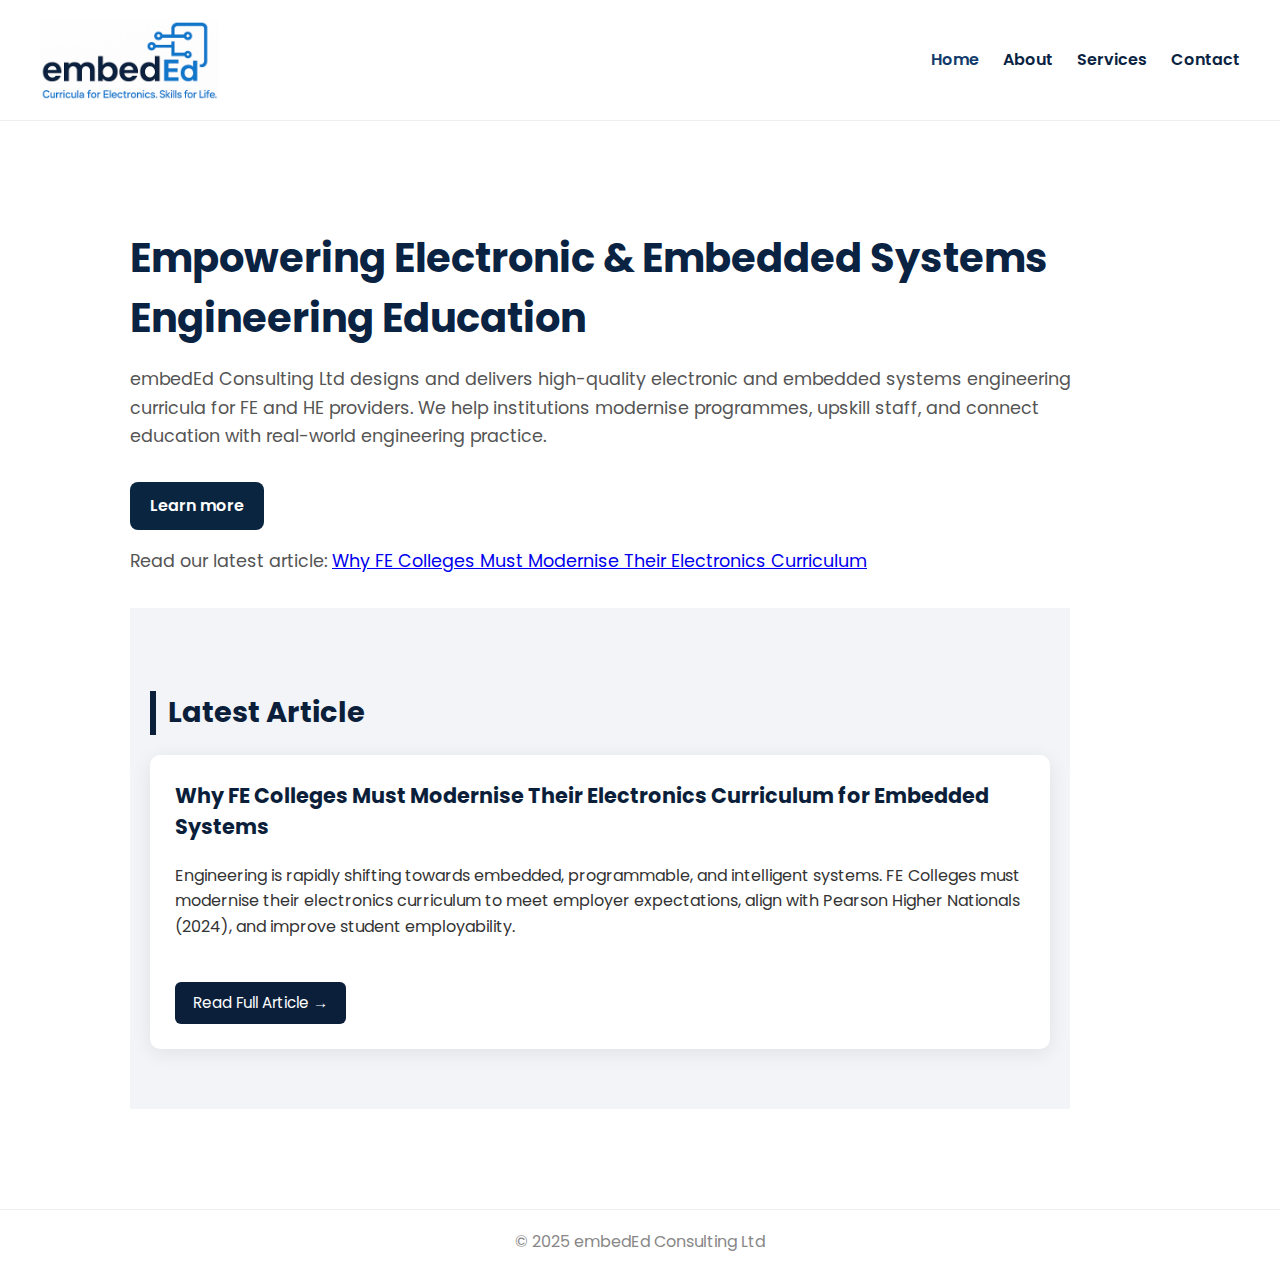
<file: index.html>
<!doctype html>
<html lang="en">
  <head>
    <title>Home — embedEd Consulting Ltd</title>
    <style>
      body { 
        opacity: 0; 
        transition: opacity 0.3s ease-in; 
        font-family: 'Poppins', sans-serif; 
        margin: 0; 
      }

      header {
        display: flex;
        justify-content: space-between;
        align-items: center;
        padding: 20px 40px;
        border-bottom: 1px solid #eee;
      }

      .logo img {
        height: 70px;
      }

      nav a {
        text-decoration: none;
        color: #0a2342;
        font-weight: 600;
        margin-left: 20px;
        transition: color 0.2s ease;
      }

      nav a:hover, nav a.active {
        color: #123b6c;
      }

      main {
        display: flex;
        align-items: center;
        justify-content: space-between;
        flex-wrap: wrap;
        max-width: 1100px;
        margin: 80px auto;
        padding: 0 40px;
      }

      .text {
        flex: 1;
        min-width: 300px;
        margin-right: 40px;
      }

      h1 {
        color: #0a2342;
        font-size: 2.5rem;
        margin-bottom: 12px;
      }

      p {
        color: #555;
        font-size: 1.1rem;
        margin-bottom: 32px;
        line-height: 1.6;
      }

      .btn {
        display: inline-block;
        background-color: #0a2342;
        color: white;
        padding: 12px 28px;
        border-radius: 8px;
        font-weight: 600;
        text-decoration: none;
        transition: background 0.3s ease;
      }

      .btn:hover {
        background-color: #123b6c;
      }

      .illustration {
        flex: 1;
        min-width: 300px;
        text-align: center;
      }

      .illustration img {
        max-width: 100%;
        height: auto;
      }

      footer {
        text-align: center;
        padding: 20px;
        color: #888;
        border-top: 1px solid #eee;
        margin-top: 100px;
      }
    </style>

    <script>
      // Dynamically load shared head (favicon, fonts, etc.)
      fetch("assets/head.html")
        .then(response => response.text())
        .then(data => {
          document.head.insertAdjacentHTML("beforeend", data);
        });
    </script>
  </head>

  <body>
    <header>
      <div class="logo">
        <img src="assets/logo.png" alt="embedEd Consulting Ltd logo">
      </div>
      <nav>
        <a href="index.html" class="active">Home</a>
        <a href="about.html">About</a>
        <a href="services.html">Services</a>
        <a href="contact.html">Contact</a>
      </nav>
    </header>

    <main>
      <div class="text">
        <h1>Empowering Electronic & Embedded Systems Engineering Education</h1>
        <p>
          embedEd Consulting Ltd designs and delivers high-quality electronic and embedded systems engineering curricula 
          for FE and HE providers. We help institutions modernise programmes, upskill staff, and connect education with 
          real-world engineering practice.
        </p>
        <a href="services.html" class="btn">Learn more</a>
      </div>
      <p>
        Read our latest article:
        <a href="article.html">Why FE Colleges Must Modernise Their Electronics Curriculum</a>
      </p>
      <section id="articles" style="padding: 60px 20px; background-color: #f2f4f8;">
        <div style="max-width: 900px; margin: 0 auto;">
      
          <h2 style="
            font-size: 1.8rem;
            color: #0b1f3b;
            margin-bottom: 20px;
            border-left: 6px solid #0b1f3b;
            padding-left: 12px;
          ">
            Latest Article
          </h2>
      
          <div style="
            background: #ffffff;
            padding: 25px;
            border-radius: 10px;
            box-shadow: 0 4px 20px rgba(0,0,0,0.08);
          ">
            <h3 style="margin-top: 0; color: #0b1f3b; font-size: 1.3rem;">
              Why FE Colleges Must Modernise Their Electronics Curriculum for Embedded Systems
            </h3>
      
            <p style="font-size: 1rem; color: #333; line-height: 1.6;">
              Engineering is rapidly shifting towards embedded, programmable, and intelligent systems.
              FE Colleges must modernise their electronics curriculum to meet employer expectations,
              align with Pearson Higher Nationals (2024), and improve student employability.
            </p>
      
            <a href="article.html" style="
              display: inline-block;
              margin-top: 10px;
              padding: 10px 18px;
              background-color: #0b1f3b;
              color: #ffffff;
              border-radius: 6px;
              text-decoration: none;
              font-size: 0.95rem;
            ">
              Read Full Article →
            </a>
          </div>
      
        </div>
      </section>
    </main>

    <footer>© 2025 embedEd Consulting Ltd</footer>

    <script>
      window.addEventListener('load', () => document.body.style.opacity = 1);
    </script>
  </body>
</html>
</file>
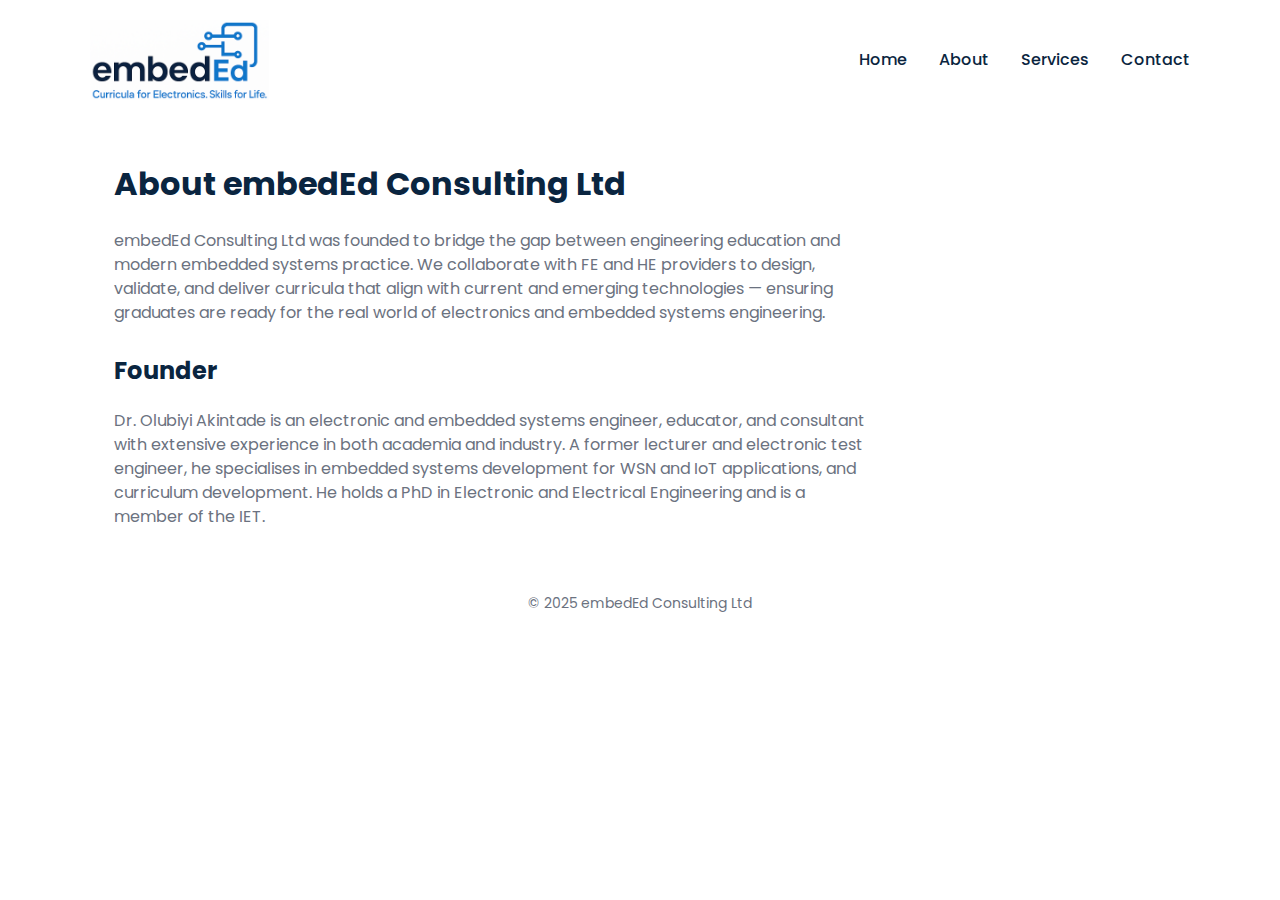
<file: about.html>
<!doctype html>
<html lang="en">
  <head>
    <title>About — embedEd Consulting Ltd</title>
    <style>
      body { opacity: 0; transition: opacity .2s ease-in; }
    </style>
    <script>
      fetch("assets/head.html")
        .then(response => response.text())
        .then(data => {
          document.head.insertAdjacentHTML("beforeend", data);
        });
    </script>
  </head>

  <body>
    <header class="header">
      <div class="header-inner">
        <div class="logo">
          <img src="assets/logo.png" alt="embedEd Consulting logo">
        </div>
        <nav class="nav">
          <a href="index.html">Home</a>
          <a href="about.html" class="active">About</a>
          <a href="services.html">Services</a>
          <a href="contact.html">Contact</a>
        </nav>
      </div>
    </header>

    <main style="max-width:var(--max-width);margin:40px auto;padding:0 24px">
      <h1 style="font-size:32px;color:var(--navy)">About embedEd Consulting Ltd</h1>
      <p style="color:var(--muted);font-size:16px;max-width:760px">
        embedEd Consulting Ltd was founded to bridge the gap between engineering education and modern embedded systems practice. 
        We collaborate with FE and HE providers to design, validate, and deliver curricula that align with current and emerging technologies — 
        ensuring graduates are ready for the real world of electronics and embedded systems engineering.
      </p>

      <h2 style="margin-top:28px;color:var(--navy)">Founder</h2>
      <p style="color:var(--muted);max-width:760px">
        Dr. Olubiyi Akintade is an electronic and embedded systems engineer, educator, and consultant with extensive experience in both academia and industry. 
        A former lecturer and electronic test engineer, he specialises in embedded systems development for WSN and IoT applications, and curriculum development. 
        He holds a PhD in Electronic and Electrical Engineering and is a member of the IET.
      </p>
    </main>

    <footer class="footer">© 2025 embedEd Consulting Ltd</footer>

    <script>
      window.addEventListener('load', () => document.body.style.opacity = 1);
    </script>
  </body>
</html>
</file>
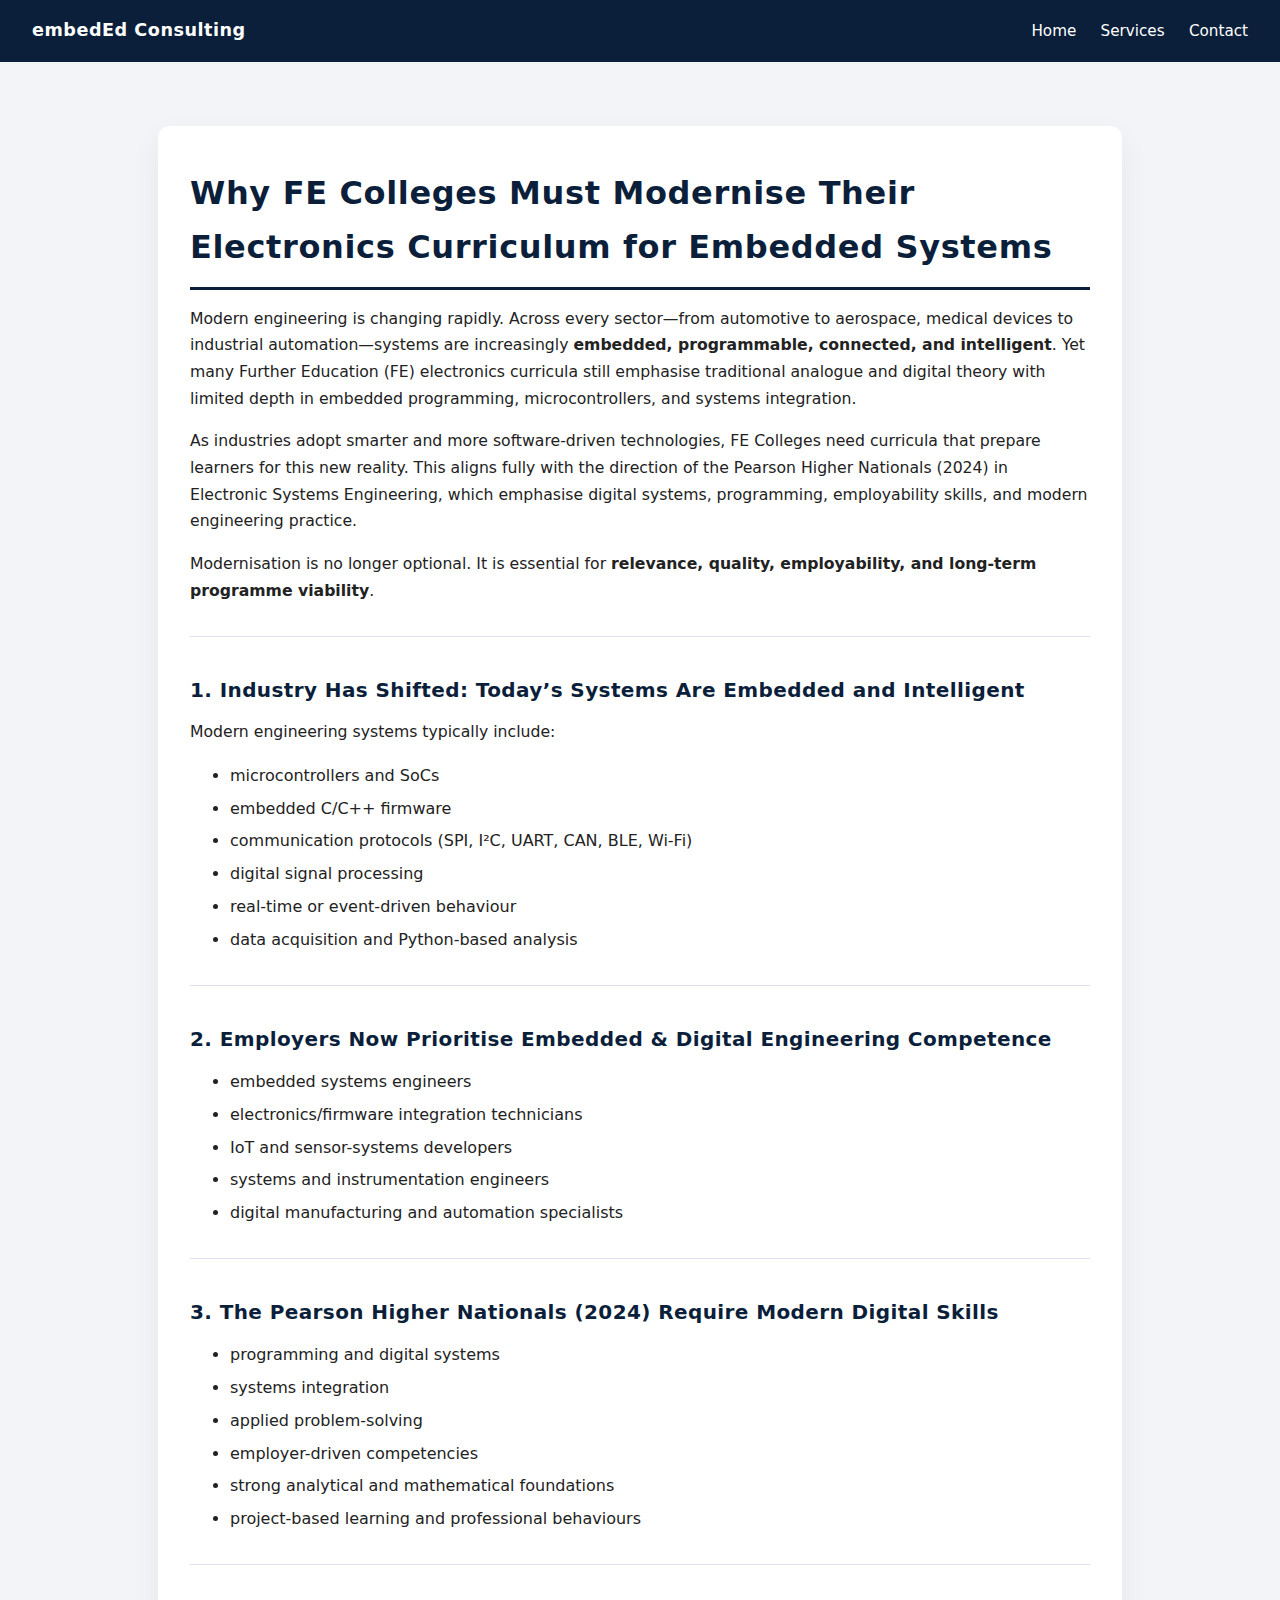
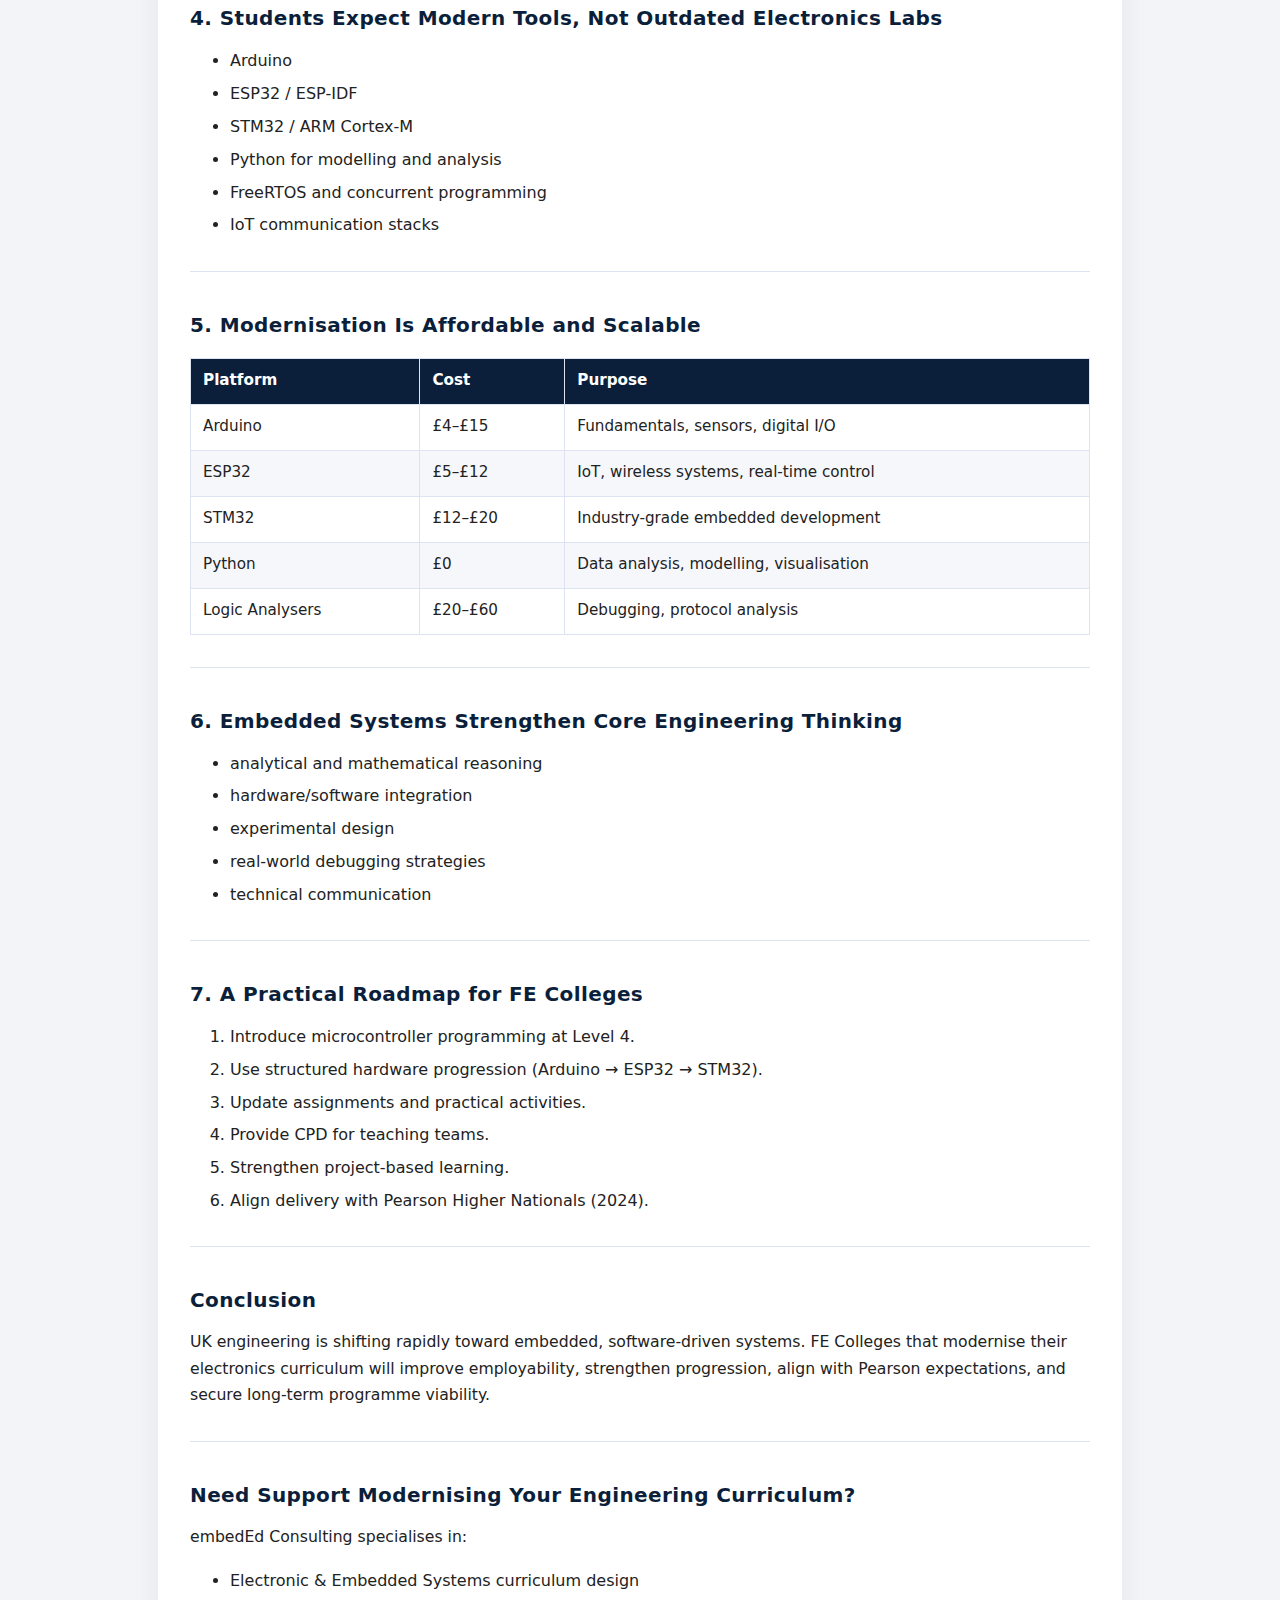
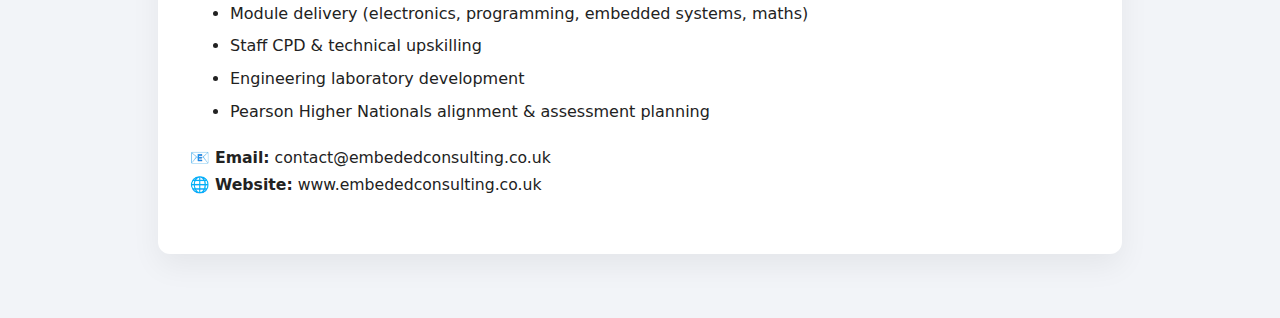
<file: article.html>
<!DOCTYPE html>
<html lang="en">
<head>
  <meta charset="UTF-8" />
  <meta name="viewport" content="width=device-width, initial-scale=1.0" />
  <title>Why FE Colleges Must Modernise Their Electronics Curriculum for Embedded Systems</title>

  <style>
    /* === Global Page Styling === */
    body {
      margin: 0;
      padding: 0;
      background-color: #f2f4f8;
      font-family: system-ui, -apple-system, BlinkMacSystemFont, "Segoe UI",
        Roboto, Helvetica, Arial, sans-serif;
      color: #222;
      line-height: 1.7;
    }

    /* === Navigation Bar === */
    nav {
      background-color: #0b1f3b;
      padding: 1rem 2rem;
      display: flex;
      justify-content: space-between;
      align-items: center;
    }

    nav .logo {
      color: #ffffff;
      font-weight: 700;
      font-size: 1.1rem;
      letter-spacing: 0.03em;
    }

    nav a {
      color: #ffffff;
      margin-left: 1.2rem;
      text-decoration: none;
      font-size: 0.95rem;
    }

    nav a:hover {
      text-decoration: underline;
    }

    /* === Article Styling === */
    .article-section {
      max-width: 900px;
      margin: 4rem auto;
      padding: 2.5rem 2rem;
      background-color: #ffffff;
      border-radius: 12px;
      box-shadow: 0 12px 30px rgba(0, 0, 0, 0.06);
    }

    .article-section h1,
    .article-section h2 {
      font-family: inherit;
      font-weight: 700;
      letter-spacing: 0.02em;
      color: #0b1f3b;
      margin-top: 0;
    }

    .article-section h1 {
      font-size: 2rem;
      margin-bottom: 1rem;
      border-bottom: 3px solid #0b1f3b;
      padding-bottom: 0.75rem;
    }

    .article-section h2 {
      font-size: 1.25rem;
      margin-top: 2.25rem;
      margin-bottom: 0.75rem;
    }

    .article-section p {
      margin: 0 0 1rem;
      font-size: 0.98rem;
    }

    .article-section strong {
      font-weight: 600;
    }

    .article-section ul,
    .article-section ol {
      margin: 0 0 1.25rem 1.25rem;
      padding-left: 1.25rem;
    }

    .article-section li {
      margin-bottom: 0.35rem;
    }

    .article-section hr {
      border: 0;
      border-top: 1px solid #dde3f0;
      margin: 2rem 0;
    }

    .article-section table {
      width: 100%;
      border-collapse: collapse;
      margin: 1rem 0 1.5rem;
      font-size: 0.95rem;
    }

    .article-section thead {
      background-color: #0b1f3b;
      color: #ffffff;
    }

    .article-section th,
    .article-section td {
      padding: 0.6rem 0.75rem;
      border: 1px solid #dde3f0;
      text-align: left;
    }

    .article-section tbody tr:nth-child(even) {
      background-color: #f5f7fb;
    }

    .article-section a {
      color: #0b5fad;
      text-decoration: none;
    }

    .article-section a:hover {
      text-decoration: underline;
    }

    /* === Responsive Table Styling === */
    @media (max-width: 768px) {
      .article-section {
        margin: 2rem 1rem;
        padding: 1.75rem 1.25rem;
        border-radius: 10px;
      }

      .article-section h1 {
        font-size: 1.6rem;
      }

      .article-section h2 {
        font-size: 1.1rem;
      }

      .article-section table,
      .article-section thead,
      .article-section tbody,
      .article-section th,
      .article-section td,
      .article-section tr {
        display: block;
      }

      .article-section thead {
        display: none;
      }

      .article-section tr {
        margin-bottom: 0.75rem;
        border: 1px solid #dde3f0;
        border-radius: 6px;
        overflow: hidden;
      }

      .article-section td {
        border: none;
        border-bottom: 1px solid #eef1f8;
        position: relative;
        padding: 0.5rem 0.75rem;
      }

      .article-section td:last-child {
        border-bottom: none;
      }

      .article-section td::before {
        content: attr(data-label);
        display: block;
        font-weight: 600;
        margin-bottom: 0.25rem;
        color: #0b1f3b;
        font-size: 0.85rem;
        text-transform: uppercase;
        letter-spacing: 0.04em;
      }
    }
  </style>
</head>

<body>

  <nav>
    <div class="logo">embedEd Consulting</div>
    <div>
      <a href="index.html">Home</a>
      <a href="services.html">Services</a>
      <a href="contact.html">Contact</a>
    </div>
  </nav>

  <section class="article-section">

    <h1>Why FE Colleges Must Modernise Their Electronics Curriculum for Embedded Systems</h1>

    <p>
      Modern engineering is changing rapidly. Across every sector—from automotive to aerospace,
      medical devices to industrial automation—systems are increasingly
      <strong>embedded, programmable, connected, and intelligent</strong>. Yet many Further Education (FE)
      electronics curricula still emphasise traditional analogue and digital theory with limited depth
      in embedded programming, microcontrollers, and systems integration.
    </p>

    <p>
      As industries adopt smarter and more software-driven technologies, FE Colleges need curricula
      that prepare learners for this new reality. This aligns fully with the direction of the
      Pearson Higher Nationals (2024) in Electronic Systems Engineering, which emphasise digital
      systems, programming, employability skills, and modern engineering practice.
    </p>

    <p>
      Modernisation is no longer optional. It is essential for <strong>relevance, quality, employability,
      and long-term programme viability</strong>.
    </p>

    <hr>

    <h2>1. Industry Has Shifted: Today’s Systems Are Embedded and Intelligent</h2>

    <p>Modern engineering systems typically include:</p>

    <ul>
      <li>microcontrollers and SoCs</li>
      <li>embedded C/C++ firmware</li>
      <li>communication protocols (SPI, I²C, UART, CAN, BLE, Wi-Fi)</li>
      <li>digital signal processing</li>
      <li>real-time or event-driven behaviour</li>
      <li>data acquisition and Python-based analysis</li>
    </ul>

    <hr>

    <h2>2. Employers Now Prioritise Embedded & Digital Engineering Competence</h2>

    <ul>
      <li>embedded systems engineers</li>
      <li>electronics/firmware integration technicians</li>
      <li>IoT and sensor-systems developers</li>
      <li>systems and instrumentation engineers</li>
      <li>digital manufacturing and automation specialists</li>
    </ul>

    <hr>

    <h2>3. The Pearson Higher Nationals (2024) Require Modern Digital Skills</h2>

    <ul>
      <li>programming and digital systems</li>
      <li>systems integration</li>
      <li>applied problem-solving</li>
      <li>employer-driven competencies</li>
      <li>strong analytical and mathematical foundations</li>
      <li>project-based learning and professional behaviours</li>
    </ul>

    <hr>

    <h2>4. Students Expect Modern Tools, Not Outdated Electronics Labs</h2>

    <ul>
      <li>Arduino</li>
      <li>ESP32 / ESP-IDF</li>
      <li>STM32 / ARM Cortex-M</li>
      <li>Python for modelling and analysis</li>
      <li>FreeRTOS and concurrent programming</li>
      <li>IoT communication stacks</li>
    </ul>

    <hr>

    <h2>5. Modernisation Is Affordable and Scalable</h2>

    <table>
      <thead>
        <tr>
          <th>Platform</th>
          <th>Cost</th>
          <th>Purpose</th>
        </tr>
      </thead>
      <tbody>
        <tr>
          <td data-label="Platform">Arduino</td>
          <td data-label="Cost">£4–£15</td>
          <td data-label="Purpose">Fundamentals, sensors, digital I/O</td>
        </tr>
        <tr>
          <td data-label="Platform">ESP32</td>
          <td data-label="Cost">£5–£12</td>
          <td data-label="Purpose">IoT, wireless systems, real-time control</td>
        </tr>
        <tr>
          <td data-label="Platform">STM32</td>
          <td data-label="Cost">£12–£20</td>
          <td data-label="Purpose">Industry-grade embedded development</td>
        </tr>
        <tr>
          <td data-label="Platform">Python</td>
          <td data-label="Cost">£0</td>
          <td data-label="Purpose">Data analysis, modelling, visualisation</td>
        </tr>
        <tr>
          <td data-label="Platform">Logic Analysers</td>
          <td data-label="Cost">£20–£60</td>
          <td data-label="Purpose">Debugging, protocol analysis</td>
        </tr>
      </tbody>
    </table>

    <hr>

    <h2>6. Embedded Systems Strengthen Core Engineering Thinking</h2>

    <ul>
      <li>analytical and mathematical reasoning</li>
      <li>hardware/software integration</li>
      <li>experimental design</li>
      <li>real-world debugging strategies</li>
      <li>technical communication</li>
    </ul>

    <hr>

    <h2>7. A Practical Roadmap for FE Colleges</h2>

    <ol>
      <li>Introduce microcontroller programming at Level 4.</li>
      <li>Use structured hardware progression (Arduino → ESP32 → STM32).</li>
      <li>Update assignments and practical activities.</li>
      <li>Provide CPD for teaching teams.</li>
      <li>Strengthen project-based learning.</li>
      <li>Align delivery with Pearson Higher Nationals (2024).</li>
    </ol>

    <hr>

    <h2>Conclusion</h2>
    <p>
      UK engineering is shifting rapidly toward embedded, software-driven systems. FE Colleges that
      modernise their electronics curriculum will improve employability, strengthen progression, align
      with Pearson expectations, and secure long-term programme viability.
    </p>

    <hr>

    <h2>Need Support Modernising Your Engineering Curriculum?</h2>

    <p>embedEd Consulting specialises in:</p>

    <ul>
      <li>Electronic & Embedded Systems curriculum design</li>
      <li>Module delivery (electronics, programming, embedded systems, maths)</li>
      <li>Staff CPD & technical upskilling</li>
      <li>Engineering laboratory development</li>
      <li>Pearson Higher Nationals alignment & assessment planning</li>
    </ul>

    <p>
      📧 <strong>Email:</strong> contact@embededconsulting.co.uk<br>
      🌐 <strong>Website:</strong> www.embededconsulting.co.uk
    </p>

  </section>

</body>
</html>
</file>
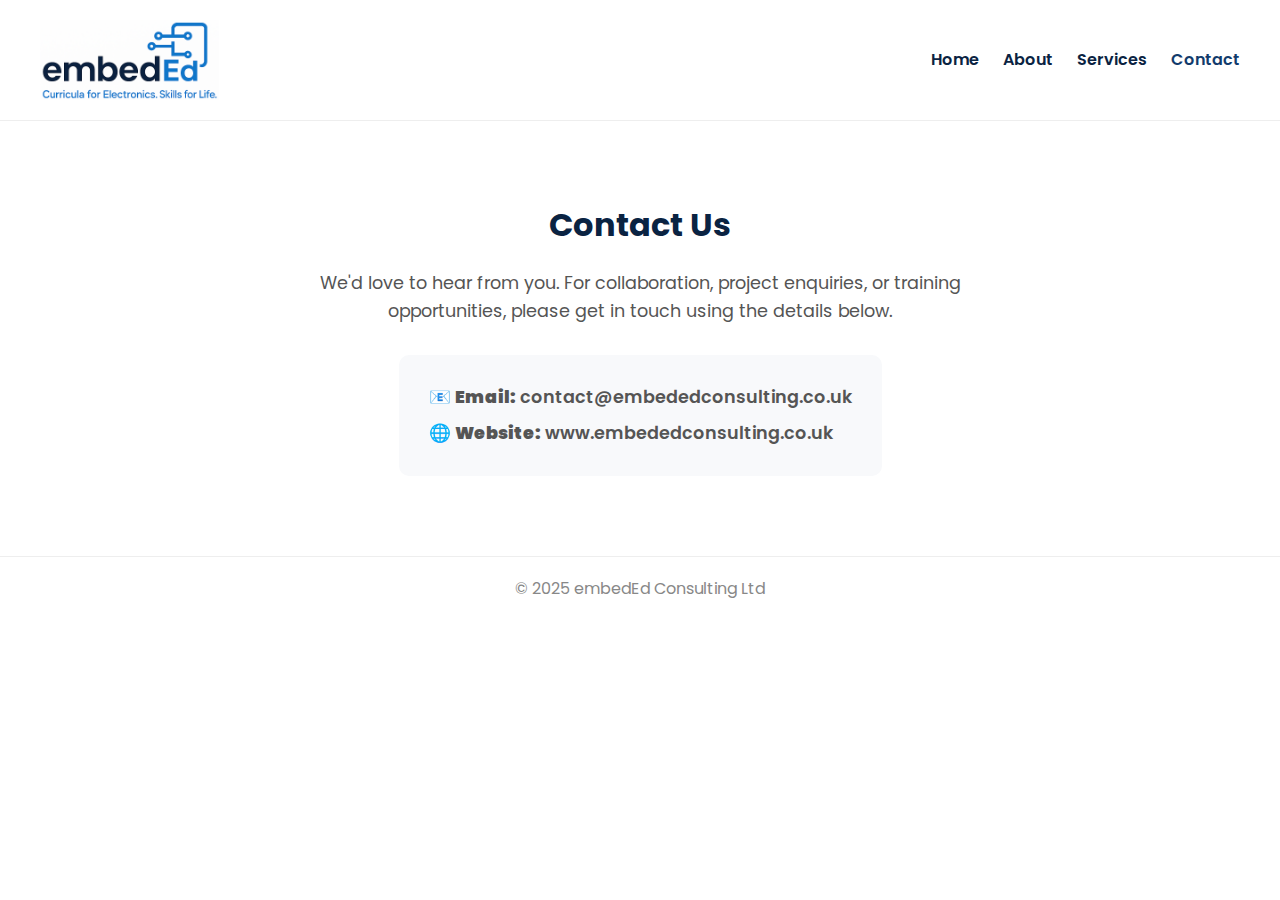
<file: contact.html>
<!doctype html>
<html lang="en">
  <head>
    <title>Contact — embedEd Consulting Ltd</title>
    <style>
      body { opacity: 0; transition: opacity 0.3s ease-in; font-family: 'Poppins', sans-serif; margin: 0; }
      header {
        display: flex; justify-content: space-between; align-items: center;
        padding: 20px 40px; border-bottom: 1px solid #eee;
      }
      .logo img { height: 70px; }
      nav a {
        text-decoration: none; color: #0a2342; font-weight: 600; margin-left: 20px;
        transition: color 0.2s ease;
      }
      nav a:hover, nav a.active { color: #123b6c; }
      main {
        max-width: 800px; margin: 80px auto; padding: 0 40px;
        text-align: center;
      }
      h1 {
        color: #0a2342; font-size: 2rem; margin-bottom: 20px;
      }
      p { color: #555; font-size: 1.1rem; margin-bottom: 30px; line-height: 1.6; }
      .contact-info {
        display: inline-block; text-align: left; color: #123b6c;
        font-weight: 600; font-size: 1rem;
        background: #f8f9fb; padding: 20px 30px; border-radius: 10px;
      }
      .contact-info p { margin: 8px 0; }
      footer {
        text-align: center; padding: 20px; color: #888; border-top: 1px solid #eee;
        margin-top: 80px;
      }
    </style>
    <script>
      fetch("assets/head.html")
        .then(response => response.text())
        .then(data => { document.head.insertAdjacentHTML("beforeend", data); });
    </script>
  </head>
  <body>
    <header>
      <div class="logo"><img src="assets/logo.png" alt="embedEd Consulting Ltd logo"></div>
      <nav>
        <a href="index.html">Home</a>
        <a href="about.html">About</a>
        <a href="services.html">Services</a>
        <a href="contact.html" class="active">Contact</a>
      </nav>
    </header>

    <main>
      <h1>Contact Us</h1>
      <p>
        We'd love to hear from you. For collaboration, project enquiries, or training opportunities, please get in touch using the details below.
      </p>

      <div class="contact-info">
        <p>📧 <strong>Email:</strong> contact@embededconsulting.co.uk</p>
        <p>🌐 <strong>Website:</strong> www.embededconsulting.co.uk</p>
      </div>
    </main>

    <footer>© 2025 embedEd Consulting Ltd</footer>

    <script>window.addEventListener('load', () => document.body.style.opacity = 1);</script>
  </body>
</html>
</file>
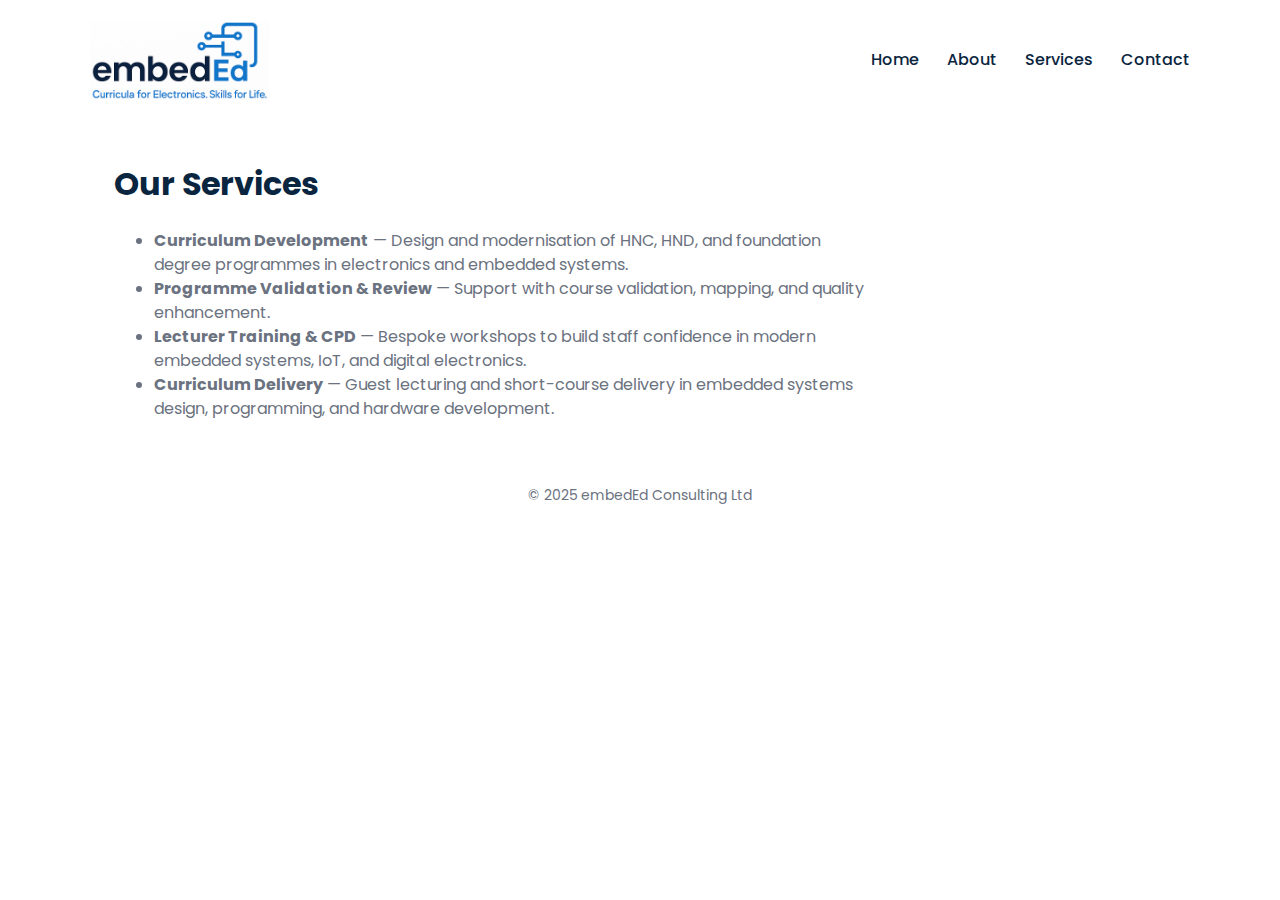
<file: services.html>
<!doctype html>
<html lang="en">
<head><meta charset="utf-8"/><meta name="viewport" content="width=device-width,initial-scale=1"/><title>Services — embedEd Consulting Ltd</title>
<link href="https://fonts.googleapis.com/css2?family=Poppins:wght@400;600;700&display=swap" rel="stylesheet">
<link rel="stylesheet" href="assets/styles.css"></head>
<body>
  <header class="header"><div class="header-inner"><div class="logo"><img src="assets/logo.png" alt="embedEd Consulting logo"></div>
  <nav class="nav"><a href="index.html">Home</a><a href="about.html">About</a><a href="services.html">Services</a><a href="contact.html">Contact</a></nav></div></header>
  <main style="max-width:var(--max-width);margin:40px auto;padding:0 24px">
    <h1 style="font-size:32px;color:var(--navy)">Our Services</h1>
    <ul style="color:var(--muted);font-size:16px;max-width:760px">
      <li><strong>Curriculum Development</strong> — Design and modernisation of HNC, HND, and foundation degree programmes in electronics and embedded systems.</li>
      <li><strong>Programme Validation & Review</strong> — Support with course validation, mapping, and quality enhancement.</li>
      <li><strong>Lecturer Training & CPD</strong> — Bespoke workshops to build staff confidence in modern embedded systems, IoT, and digital electronics.</li>
      <li><strong>Curriculum Delivery</strong> — Guest lecturing and short-course delivery in embedded systems design, programming, and hardware development.</li>
    </ul>
  </main>
  <footer class="footer">© 2025 embedEd Consulting Ltd</footer>
</body>
</html>
</file>
<file: assets/styles.css>
:root{
  --navy: #0A2540;
  --blue: #007BFF;
  --muted: #6b7280;
  --max-width: 1100px;
  --page-pad: 48px;
  font-family: 'Poppins', system-ui, -apple-system, 'Segoe UI', Roboto, 'Helvetica Neue', Arial;
}
*{box-sizing:border-box}
body{margin:0;background:#ffffff;color:var(--navy);-webkit-font-smoothing:antialiased;line-height:1.5}
.header{padding:20px calc((100% - var(--max-width))/2);}
.header-inner{display:flex;align-items:center;justify-content:space-between;max-width:var(--max-width);margin:0 auto}
.logo{display:flex;align-items:center;gap:12px}
.logo img{height:80px}
.nav a{color:var(--navy);text-decoration:none;margin-left:28px;font-weight:500}
.hero{max-width:var(--max-width);margin:24px auto;padding:var(--page-pad);display:flex;align-items:center;gap:40px}
.hero-left{flex:1;min-width:280px}
.hero-right{flex:1;display:flex;justify-content:center;align-items:center}
.h1{font-size:56px;line-height:1.02;margin:0 0 20px;font-weight:700}
.lead{color:var(--muted);font-size:18px;margin-bottom:28px;max-width:620px}

/* Services grid */
.services-grid{display:grid; grid-template-columns:repeat(auto-fit,minmax(220px,1fr)); gap:18px; margin-top:18px;}
.card{border:1px solid #eef2f7; padding:18px; border-radius:10px; background:#fff; display:flex; gap:12px; align-items:flex-start;}
.icon{width:48px; height:48px; flex:0 0 48px; display:flex; align-items:center; justify-content:center; background:#f8fbff; border-radius:8px; color:var(--blue);}
.card h3{margin:0; font-size:16px; color:var(--navy)}

.btn{background:var(--navy);color:white;padding:12px 20px;border-radius:8px;border:none;font-weight:600;text-decoration:none;display:inline-block}
.chip-svg{max-width:380px;width:100%;height:auto}
.footer{padding:24px;text-align:center;color:var(--muted);font-size:14px}
@media (max-width:900px){
  .hero{flex-direction:column;padding:24px}
  .h1{font-size:36px;text-align:center}
  .hero-right{order:-1;margin-bottom:12px}
  .logo img{height:48px}
  .nav a{margin-left:16px}
}
</file>
